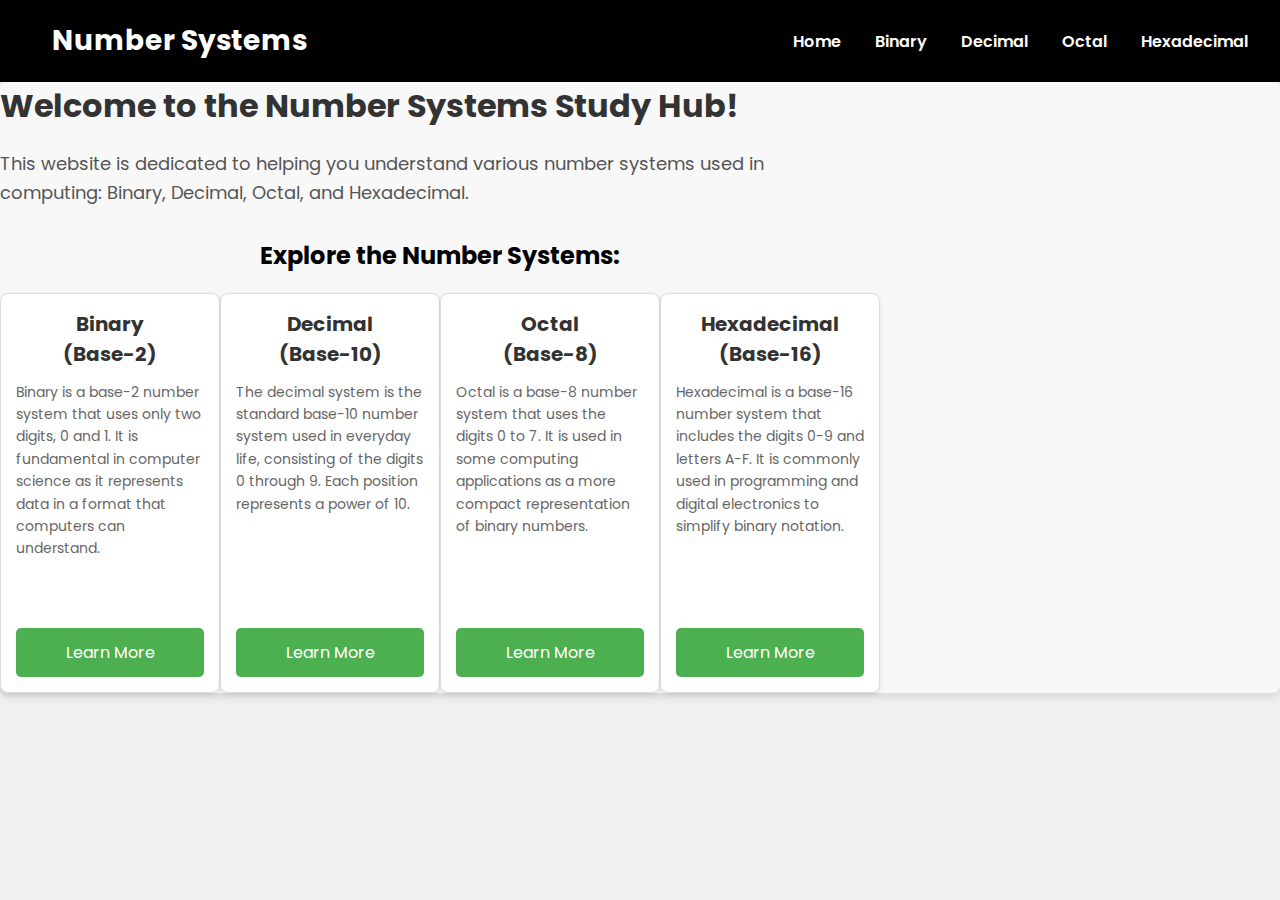
<file: ite292/index.html>
<!DOCTYPE html>
<html lang="en">
<head>
    <meta charset="UTF-8">
    <meta name="viewport" content="width=device-width, initial-scale=1.0">
    <title>ITE 292 Lessons</title>
    <link rel="stylesheet" href="style.css">
</head>
<body>
    <header>
        <div class="header-container">
            <h1 class="Networking">Number Systems</h1>
            <nav class="nav">
                <ul class="navul">
                    <li><a href="index.html">Home</a></li>
                    <li><a href="binary.html">Binary</a></li>
                    <li><a href="decimal.html">Decimal</a></li>
                    <li><a href="octal.html">Octal</a></li>
                    <li><a href="hexadecimal.html">Hexadecimal</a></li>
                </ul>
            </nav>
        </div>
    </header>
    <section class="lesson-content">
        <div class="content">
            <h1>Welcome to the Number Systems Study Hub!</h1>
            <p>This website is dedicated to helping you understand various number systems used in computing: Binary, Decimal, Octal, and Hexadecimal.</p>
            <h2>Explore the Number Systems:</h2>
            <div class="system-overview">
                <div class="system">
                    <h2>Binary <br>(Base-2)</h2>
                    <p>Binary is a base-2 number system that uses only two digits, 0 and 1. It is fundamental in computer science as it represents data in a format that computers can understand.</p>
                    <a href="binary.html" class="learn-more">Learn More</a>
                </div>
                <div class="system">
                    <h2>Decimal <br>(Base-10)</h2>
                    <p>The decimal system is the standard base-10 number system used in everyday life, consisting of the digits 0 through 9. Each position represents a power of 10.</p>
                    <a href="decimal.html" class="learn-more">Learn More</a>
                </div>
                <div class="system">
                    <h2>Octal <br>(Base-8)</h2>
                    <p>Octal is a base-8 number system that uses the digits 0 to 7. It is used in some computing applications as a more compact representation of binary numbers.</p>
                    <a href="octal.html" class="learn-more">Learn More</a>
                </div>
                <div class="system">
                    <h2>Hexadecimal <br>(Base-16)</h2>
                    <p>Hexadecimal is a base-16 number system that includes the digits 0-9 and letters A-F. It is commonly used in programming and digital electronics to simplify binary notation.</p>
                    <a href="hexadecimal.html" class="learn-more">Learn More</a>
                </div>
            </div>
        </div>
    </section>
</body>
</html>
</file>
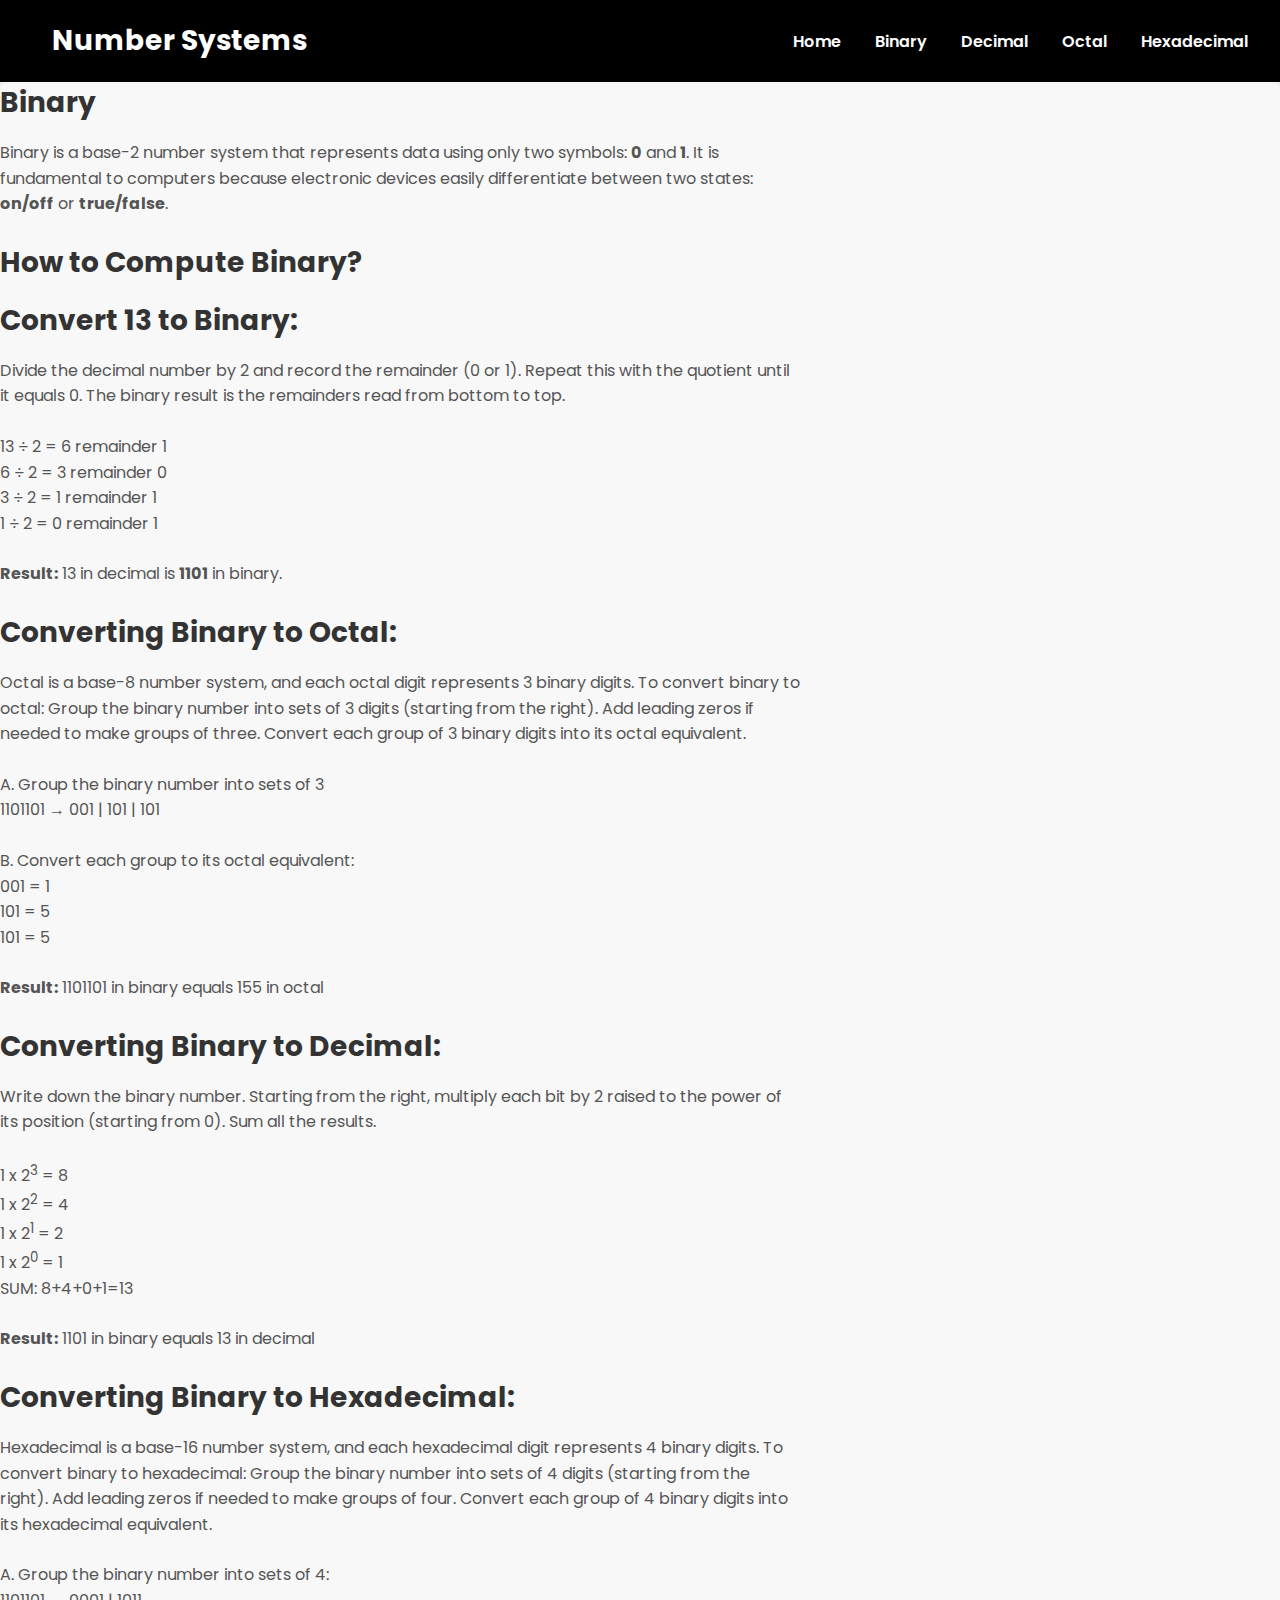
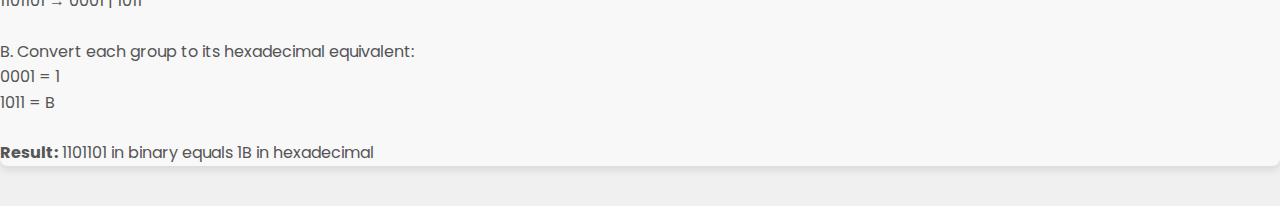
<file: ite292/binary.html>
<!DOCTYPE html>
<html lang="en">
<head>
    <meta charset="UTF-8">
    <meta name="viewport" content="width=device-width, initial-scale=1.0">
    <title>ITE 292 Lessons</title>
    <link rel="stylesheet" href="style.css">
</head>
<body>
    <header>
        <div class="header-container">
            <h1 class="Networking">Number Systems</h1>
            <nav>
                <ul class="navul">
                    <li><a href="index.html">Home</a></li>
                    <li><a href="binary.html">Binary</a></li>
                    <li><a href="decimal.html">Decimal</a></li>
                    <li><a href="octal.html">Octal</a></li>
                    <li><a href="hexadecimal.html">Hexadecimal</a></li>
                </ul>
            </nav>
        </div>
    </header>   
    
    <section class="lesson-content">
        <h1>Binary</h1>
        <p>Binary is a base-2 number system that represents data using only two symbols: <strong>0</strong> and <strong>1</strong>. It is fundamental to computers because electronic devices easily differentiate between two states: <strong>on/off</strong> or <strong>true/false</strong>.</p>
        
        <br><h1>How to Compute Binary?</h1>
        
       <h1>Convert 13 to Binary:</h1>
        <p>Divide the decimal number by 2 and record the remainder (0 or 1). Repeat this with the quotient until it equals 0. The binary result is the remainders read from bottom to top.</p>
       <br><p>13 ÷ 2 = 6 remainder 1<br>6 ÷ 2 = 3 remainder 0<br>3 ÷ 2 = 1 remainder 1<br>1 ÷ 2 = 0 remainder 1<br></p>
       <br><p><strong>Result:</strong> 13 in decimal is <strong>1101</strong> in binary.</p>



        <br><h1>Converting Binary to Octal:</h1>
        <p>Octal is a base-8 number system, and each octal digit represents 3 binary digits. To convert binary to octal: Group the binary number into sets of 3 digits (starting from the right). Add leading zeros if needed to make groups of three. Convert each group of 3 binary digits into its octal equivalent.</p>
        <br><p>A. Group the binary number into sets of 3<br> 1101101 → 001 | 101 | 101<br></p>
        <br><p>B. Convert each group to its octal equivalent:<br>001 = 1<br>101 = 5<br>101 = 5</p>
        <br><p><strong>Result:</strong> 1101101 in binary equals 155 in octal</p>        



        <br><h1>Converting Binary to Decimal:</h1>
        <p>Write down the binary number. Starting from the right, multiply each bit by 2 raised to the power of its position (starting from 0). Sum all the results.</p>
        <br><p>1 x 2<sup>3</sup> = 8<br>1 x 2<sup>2</sup> = 4<br>1 x 2<sup>1</sup> = 2<br>1 x 2<sup>0</sup> = 1<br>SUM: 8+4+0+1=13</p>
        <br><p><strong>Result:</strong> 1101 in binary equals 13 in decimal</p>



        <br><h1>Converting Binary to Hexadecimal:</h1>
        <p>Hexadecimal is a base-16 number system, and each hexadecimal digit represents 4 binary digits. To convert binary to hexadecimal: Group the binary number into sets of 4 digits (starting from the right). Add leading zeros if needed to make groups of four. Convert each group of 4 binary digits into its hexadecimal equivalent.</p>
        <br><p>A. Group the binary number into sets of 4:<br>1101101 → 0001 | 1011<br></p>
        <br><p>B. Convert each group to its hexadecimal equivalent:<br>0001 = 1<br>1011 = B</p>
        <br><p><strong>Result:</strong> 1101101 in binary equals 1B in hexadecimal</p>        

    </section>
</body>
</html>
</file>
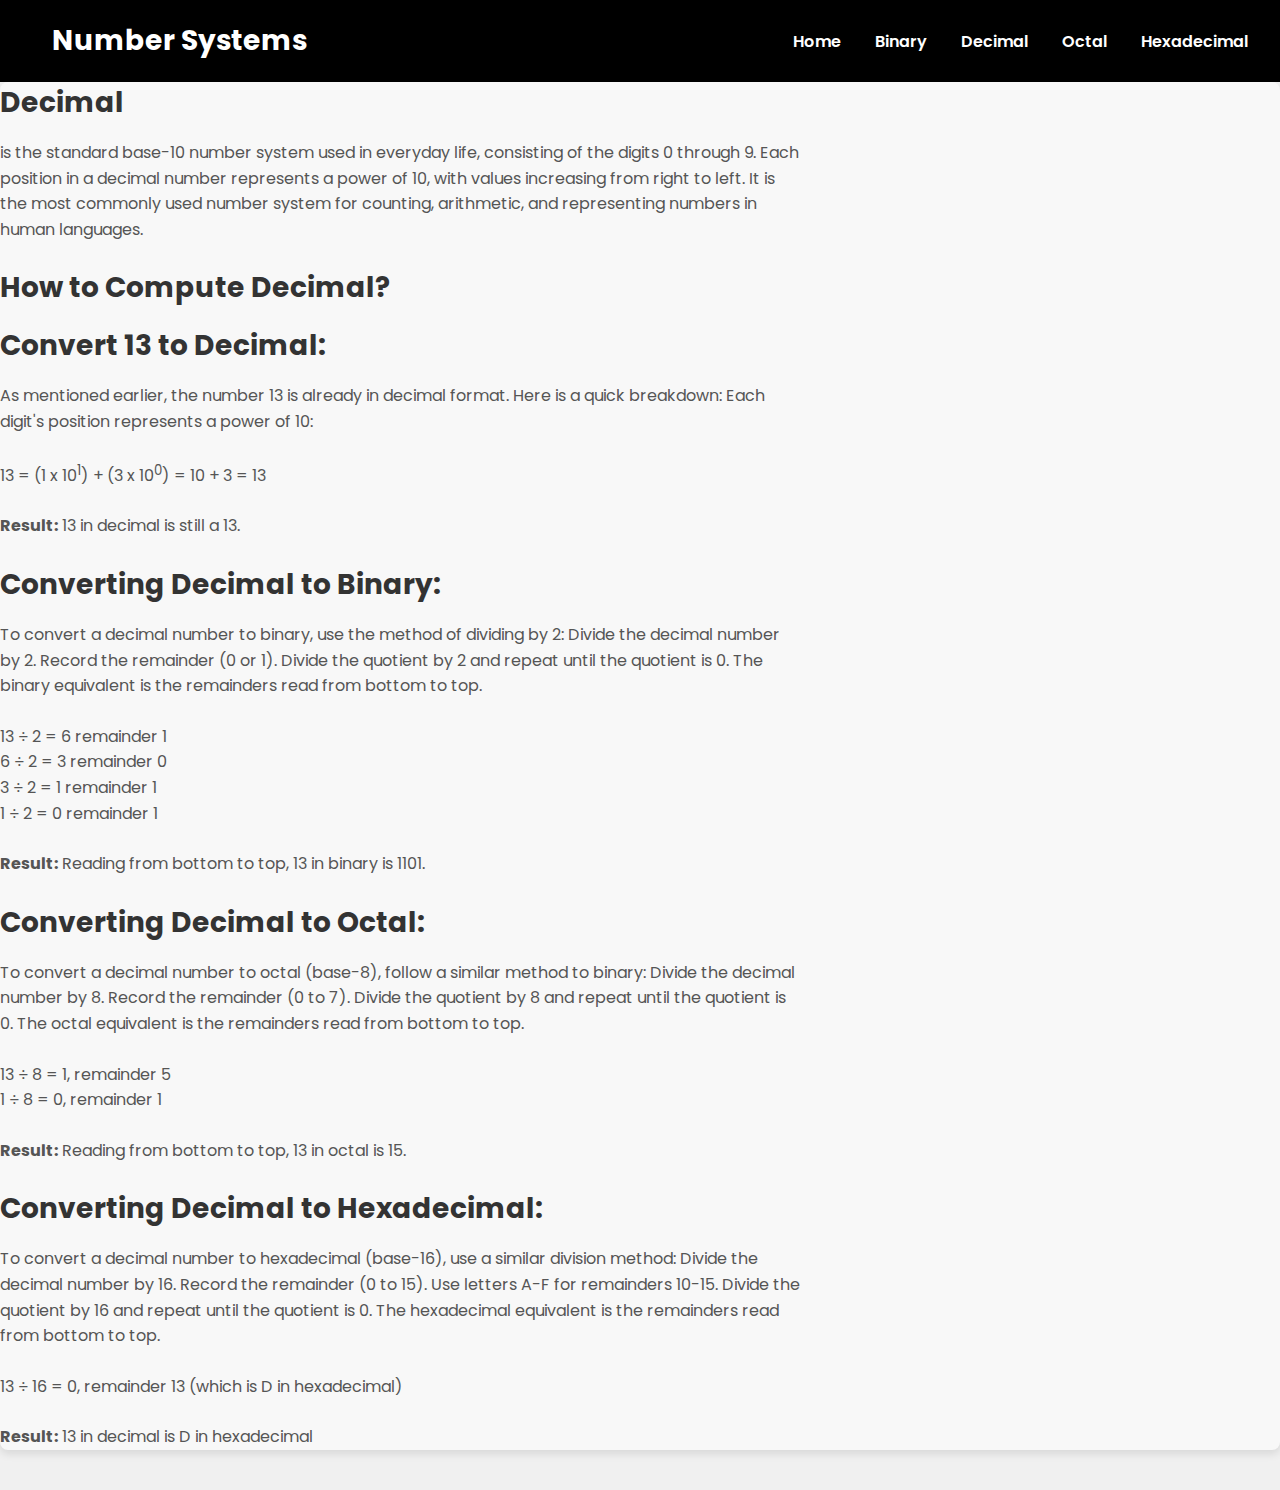
<file: ite292/decimal.html>
<!DOCTYPE html>
<html lang="en">
<head>
    <meta charset="UTF-8">
    <meta name="viewport" content="width=device-width, initial-scale=1.0">
    <title>ITE 292 Lessons</title>
    <link rel="stylesheet" href="style.css">
</head>
<body>
    <header>
        <div class="header-container">
            <h1 class="Networking">Number Systems</h1>
            <nav>
                <ul class="navul">
                    <li><a href="index.html">Home</a></li>
                    <li><a href="binary.html">Binary</a></li>
                    <li><a href="decimal.html">Decimal</a></li>
                    <li><a href="octal.html">Octal</a></li>
                    <li><a href="hexadecimal.html">Hexadecimal</a></li>
                </ul>
            </nav>
        </div>
    </header>   
    
    <section class="lesson-content">
        <h1>Decimal</h1>
        <p>is the standard base-10 number system used in everyday life, consisting of the digits 0 through 9. Each position in a decimal number represents a power of 10, with values increasing from right to left. It is the most commonly used number system for counting, arithmetic, and representing numbers in human languages.</p>
        
        <br><h1>How to Compute Decimal?</h1>
        
       <h1>Convert 13 to Decimal:</h1>
       <p>As mentioned earlier, the number 13 is already in decimal format. Here is a quick breakdown: Each digit's position represents a power of 10:</p>
       <br><p>13 = (1 x 10<sup>1</sup>) + (3 x 10<sup>0</sup>) = 10 + 3 = 13</p>
       <br><p><strong>Result:</strong> 13 in decimal is still a 13.</p>        

    

        <br><h1>Converting Decimal to Binary:</h1>
        <p>To convert a decimal number to binary, use the method of dividing by 2: Divide the decimal number by 2. Record the remainder (0 or 1). Divide the quotient by 2 and repeat until the quotient is 0. The binary equivalent is the remainders read from bottom to top.</p>
        <br><p>13 ÷ 2 = 6 remainder 1<br>6 ÷ 2 = 3 remainder 0<br>3 ÷ 2 = 1 remainder 1<br>1 ÷ 2 = 0 remainder 1<br></p>
        <br><p><strong>Result:</strong> Reading from bottom to top, 13 in binary is 1101.</p>        



        <br><h1>Converting Decimal to Octal:</h1>
        <p>To convert a decimal number to octal (base-8), follow a similar method to binary: Divide the decimal number by 8. Record the remainder (0 to 7). Divide the quotient by 8 and repeat until the quotient is 0. The octal equivalent is the remainders read from bottom to top.</p>
        <br><p>13 ÷ 8 = 1, remainder 5<br>1 ÷ 8 = 0, remainder 1</p>
        <br><p><strong>Result:</strong> Reading from bottom to top, 13 in octal is 15.</p>        



        <br><h1>Converting Decimal to Hexadecimal:</h1>
        <p>To convert a decimal number to hexadecimal (base-16), use a similar division method: Divide the decimal number by 16. Record the remainder (0 to 15). Use letters A-F for remainders 10-15. Divide the quotient by 16 and repeat until the quotient is 0. The hexadecimal equivalent is the remainders read from bottom to top.</p>
        <br><p>13 ÷ 16 = 0, remainder 13 (which is D in hexadecimal)</p>
        <br><p><strong>Result:</strong> 13 in decimal is D in hexadecimal</p>        

    </section>
</body>
</html>
</file>
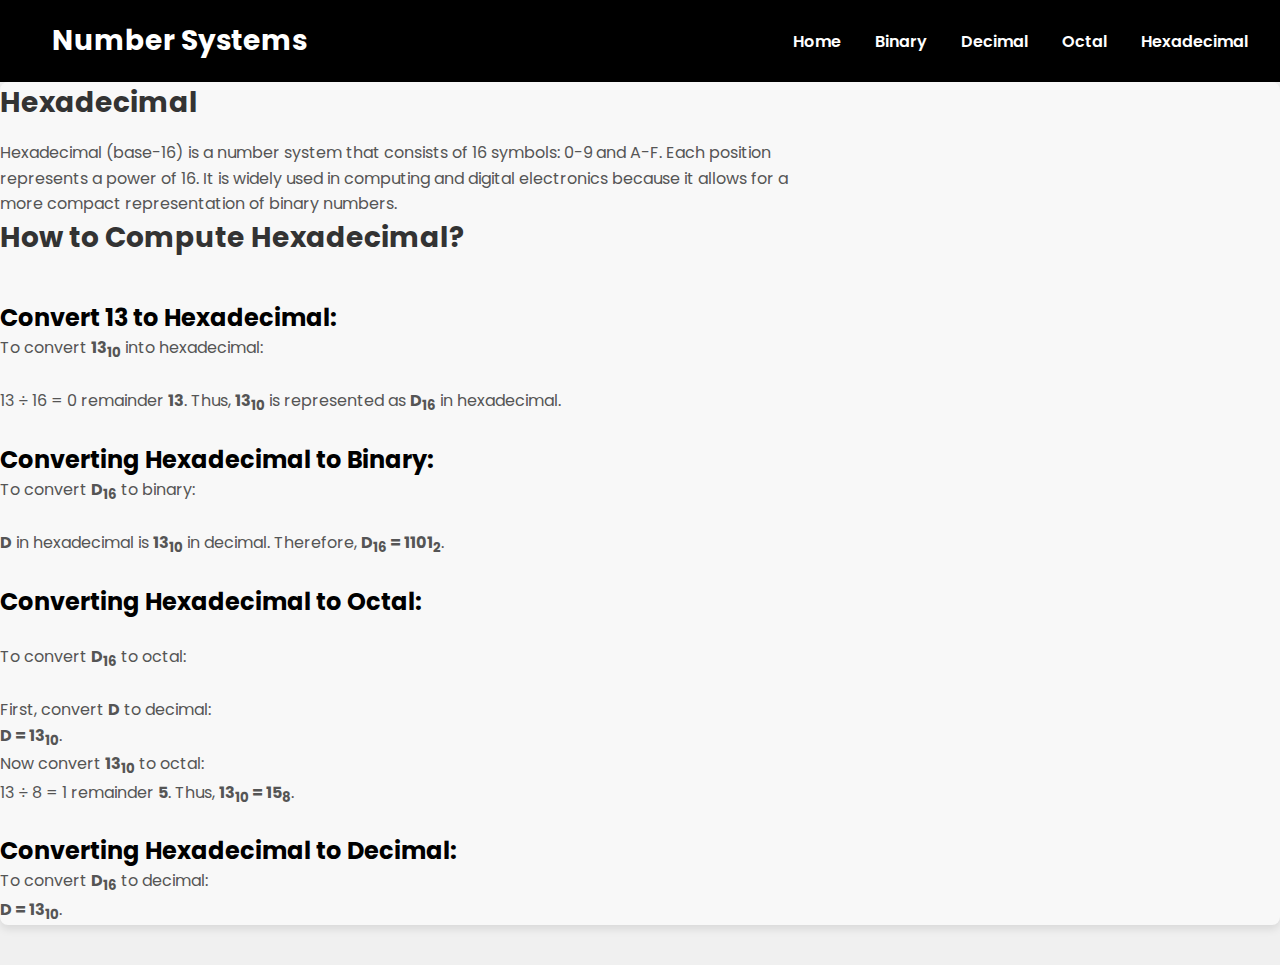
<file: ite292/hexadecimal.html>
<!DOCTYPE html>
<html lang="en">
<head>
    <meta charset="UTF-8">
    <meta name="viewport" content="width=device-width, initial-scale=1.0">
    <title>ITE 292 Lessons</title>
    <link rel="stylesheet" href="style.css">
</head>
<body>
    <header>
        <div class="header-container">
            <h1 class="Networking">Number Systems</h1>
            <nav>
                <ul class="navul">
                    <li><a href="index.html">Home</a></li>
                    <li><a href="binary.html">Binary</a></li>
                    <li><a href="decimal.html">Decimal</a></li>
                    <li><a href="octal.html">Octal</a></li>
                    <li><a href="hexadecimal.html">Hexadecimal</a></li>
                </ul>
            </nav>
        </div>
    </header>   
    
    <section class="lesson-content">
        <h1>Hexadecimal</h1>
        <p>Hexadecimal (base-16) is a number system that consists of 16 symbols: 0-9 and A-F. Each position represents a power of 16. It is widely used in computing and digital electronics because it allows for a more compact representation of binary numbers.</p>
        
        <h1>How to Compute Hexadecimal?</h1>
        


        <br><h2>Convert 13 to Hexadecimal:</h2>
        <p>To convert <strong>13<sub>10</sub></strong> into hexadecimal:</p>
        <br><p>13 ÷ 16 = 0 remainder <strong>13</strong>. Thus, <strong>13<sub>10</sub></strong> is represented as <strong>D<sub>16</sub></strong> in hexadecimal.</p>



        <br><h2>Converting Hexadecimal to Binary:</h2>
        <p>To convert <strong>D<sub>16</sub></strong> to binary:</p>
        <br><p><strong>D</strong> in hexadecimal is <strong>13<sub>10</sub></strong> in decimal. Therefore, <strong>D<sub>16</sub> = 1101<sub>2</sub></strong>.</p>



        <br><h2>Converting Hexadecimal to Octal:</h2>
        <br><p>To convert <strong>D<sub>16</sub></strong> to octal:</p>
        <br><p>First, convert <strong>D</strong> to decimal:<br>
           <strong>D = 13<sub>10</sub></strong>.<br>
           Now convert <strong>13<sub>10</sub></strong> to octal:<br>
           13 ÷ 8 = 1 remainder <strong>5</strong>. Thus, <strong>13<sub>10</sub> = 15<sub>8</sub></strong>.</p>


           
        <br><h2>Converting Hexadecimal to Decimal:</h2>
        <p>To convert <strong>D<sub>16</sub></strong> to decimal:<br>
           <strong>D = 13<sub>10</sub></strong>.</p>
    </section>
</body>
</html>
</file>
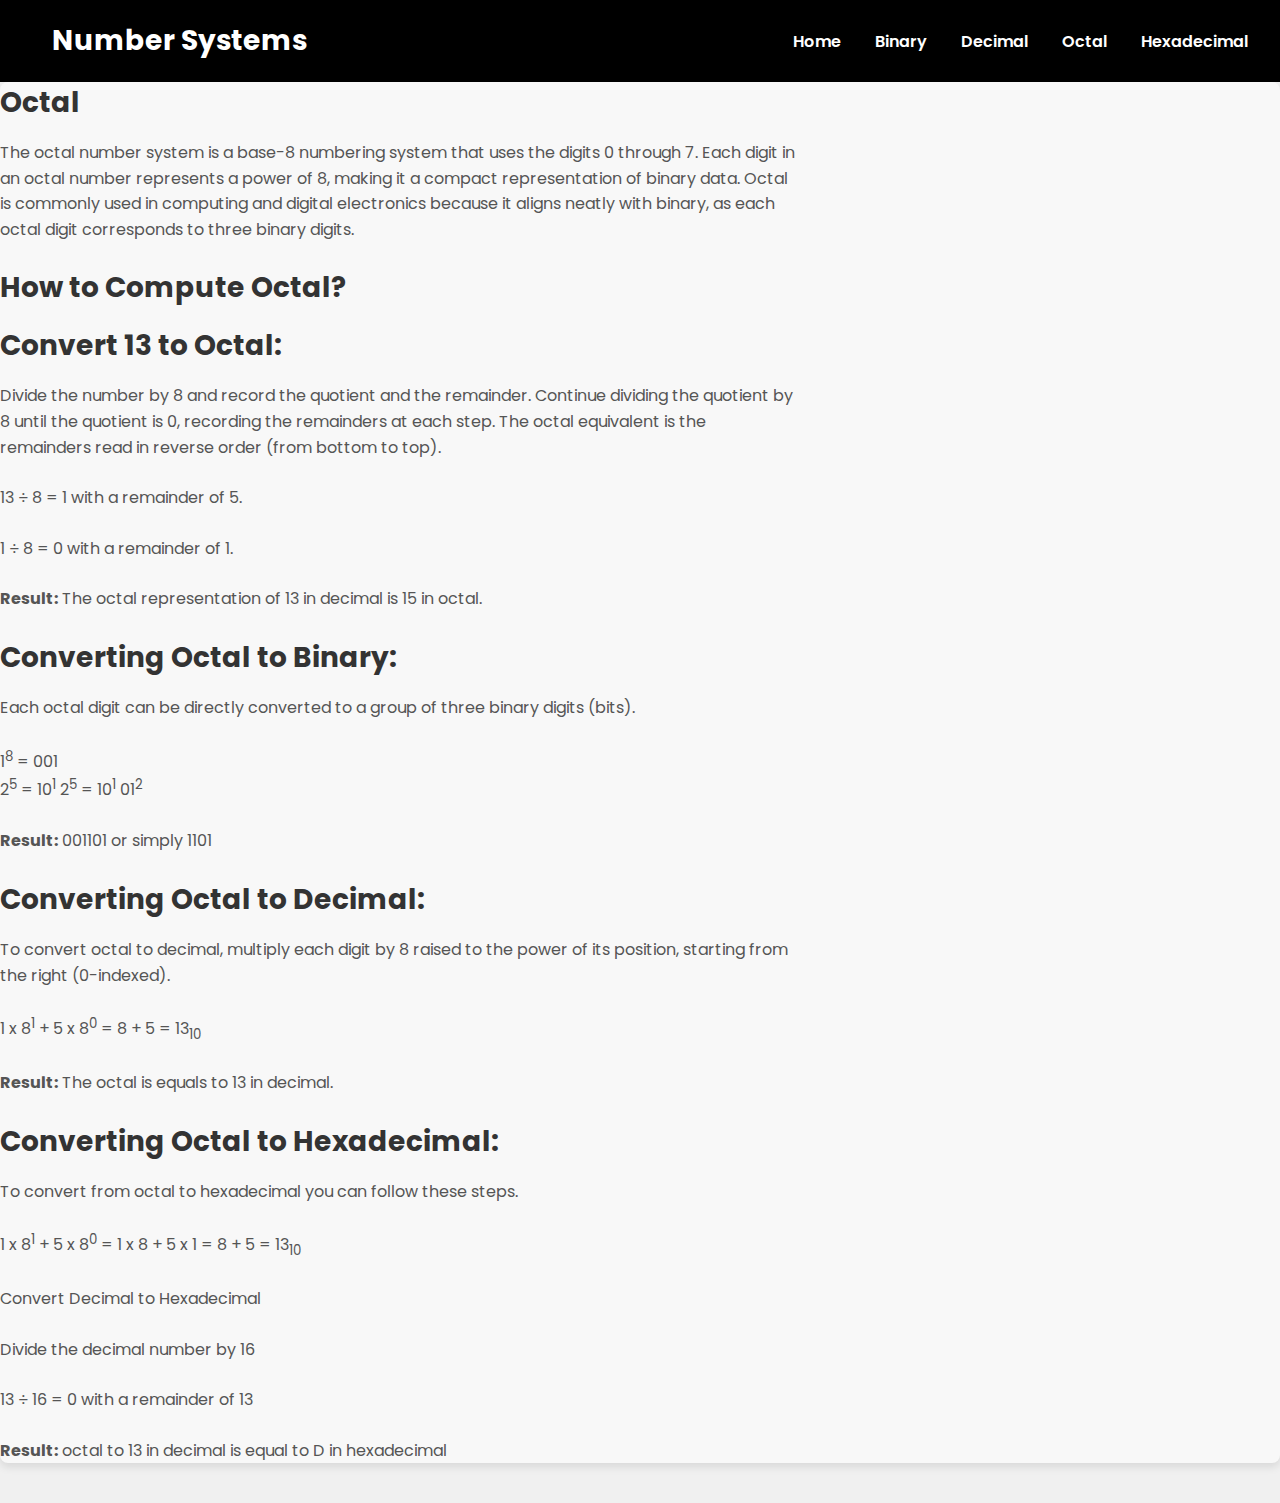
<file: ite292/octal.html>
<!DOCTYPE html>
<html lang="en">
<head>
    <meta charset="UTF-8">
    <meta name="viewport" content="width=device-width, initial-scale=1.0">
    <title>ITE 292 Lessons</title>
    <link rel="stylesheet" href="style.css">
</head>
<body>
    <header>
        <div class="header-container">
            <h1 class="Networking">Number Systems</h1>
            <nav>
                <ul class="navul">
                    <li><a href="index.html">Home</a></li>
                    <li><a href="binary.html">Binary</a></li>
                    <li><a href="decimal.html">Decimal</a></li>
                    <li><a href="octal.html">Octal</a></li>
                    <li><a href="hexadecimal.html">Hexadecimal</a></li>
                </ul>
            </nav>
        </div>
    </header>   
    
    <section class="lesson-content">
        <h1>Octal</h1>
        <p>The octal number system is a base-8 numbering system that uses the digits 0 through 7. Each digit in an octal number represents a power of 8, making it a compact representation of binary data. Octal is commonly used in computing and digital electronics because it aligns neatly with binary, as each octal digit corresponds to three binary digits.</p>
        
        <br><h1>How to Compute Octal?</h1>
        
       <h1>Convert 13 to Octal:</h1>
       <p>Divide the number by 8 and record the quotient and the remainder. Continue dividing the quotient by 8 until the quotient is 0, recording the remainders at each step. The octal equivalent is the remainders read in reverse order (from bottom to top).</p>
       <br><p>13 ÷ 8 = 1 with a remainder of 5.</p>  
       <br><p>1 ÷ 8 = 0 with a remainder of 1.</p>       
       <br><p><strong>Result:</strong> The octal representation of 13 in decimal is 15 in octal.</p>        

    

        <br><h1>Converting Octal to Binary:</h1>
        <p>Each octal digit can be directly converted to a group of three binary digits (bits).</p>
        <br><p>1<sup>8</sup> = 001<br>2<sup>5</sup> = 10<sup>1</sup> 2<sup>5</sup> = 10<sup>1</sup> 01<sup>2</sup></p>        
        <br><p><strong>Result:</strong> 001101 or simply 1101</p>
        

        
        <br><h1>Converting Octal to Decimal:</h1>
        <p>To convert octal to decimal, multiply each digit by 8 raised to the power of its position, starting from the right (0-indexed).</p>
        <br><p>1 x 8<sup>1</sup> + 5 x 8<sup>0</sup> = 8 + 5 = 13<sub>10</sub></p>
        <br><p><strong>Result:</strong> The octal is equals to 13 in decimal.</p> 
               


        <br><h1>Converting Octal to Hexadecimal:</h1>
        <p>To convert from octal to hexadecimal you can follow these steps.</p>
        <br><p>1 x 8<sup>1</sup> + 5 x 8<sup>0</sup> = 1 x 8 + 5 x 1 = 8 + 5 = 13<sub>10</sub></p>
        <br><p>Convert Decimal to Hexadecimal</p>
        <br><p>Divide the decimal number by 16</p>
        <br><p>13 ÷ 16 = 0 with a remainder of 13</p>
        <br><p><strong>Result:</strong> octal to 13 in decimal is equal to D in hexadecimal</p>        

    </section>
</body>
</html>
</file>
<file: ite292/style.css>
@import url('https://fonts.googleapis.com/css2?family=Playfair+Display:wght@700&family=Poppins:wght@300;600&display=swap');

* {
    margin: 0;
    padding: 0;
    box-sizing: border-box;
}

body {
    font-family: 'Poppins', sans-serif;
    background-color: #f0f0f0;
}

header {
    background-color: rgb(0, 0, 0);
    padding: 20px;
}

.header-container {
    display: flex;
    justify-content: space-between;
    align-items: center;
}

.Networking {
    font-size: 28px;
    color: #ffffff;
    text-shadow: 2px 2px 4px rgba(0, 0, 0, 0.3);
    padding-left: 32px;
    transition: background-color 0.3s ease, color 0.3s ease;
}

.Networking:hover {
    color: #64f001;
}

.navul {
    list-style-type: none;
    display: flex;
    gap: 10px;
}

.navul a {
    color: #ffffff;
    font-size: 16px;
    font-weight: 600;
    text-decoration: none;
    padding-left: 12px;
    padding-right: 12px;
    transition: background-color 0.3s ease, color 0.3s ease;
}

.navul a:hover {
    color: #64f001;
}

.lesson-content {
    width: 100%;
    background-color: #f8f8f8;
    box-shadow: 0px 4px 8px rgba(0, 0, 0, 0.1);
    border-radius: 8px;
    min-height: 300px; 
    display: flex;
    justify-content: flex-start; 
    align-items: flex-start;
    flex-direction: column;
}

.lesson-content h1 {
    font-size: 28px;
    color: #333;
    text-align: left;
    margin-bottom: 16px;
    width: 100%; 
}

.lesson-content p {
    font-size: 16px;
    color: #555;
    text-align: left;
    line-height: 1.6;
    max-width: 800px;
    width: 100%;
}

section {
    margin-bottom: 40px; 
}

.content {
    text-align: center; 
}

.content h1 {
    font-size: 32px;
    color: #333; 
    margin-bottom: 20px;
}

.content p {
    font-size: 18px;
    color: #555; 
    margin-bottom: 30px; 
}

.system-overview {
    display: flex;
    justify-content: space-around; 
    flex-wrap: wrap;
    margin-top: 20px; 
}

.system {
    background-color: #ffffff; 
    border: 1px solid #ddd; 
    border-radius: 8px; 
    padding: 15px;
    width: 220px; 
    box-shadow: 0 2px 4px rgba(0, 0, 0, 0.1);
    transition: transform 0.2s; 
    display: flex; 
    flex-direction: column; 
    justify-content: space-between;
    height: 400px; 
}

.system:hover {
    transform: scale(1.05);
}

.system h2 {
    font-size: 20px; 
    color: #333;
    margin-bottom: 12px; 
}

.system p {
    font-size: 14px;
    color: #666;
    flex-grow: 1;
}

.learn-more {
    display: block; 
    width: 100%; 
    background-color: #4CAF50; 
    color: white; 
    text-decoration: none;
    border-radius: 5px; 
    transition: background-color 0.3s;
    padding: 12px;
    margin-top: auto; 
}

.learn-more:hover {
    background-color: #45a049; 
}
</file>
